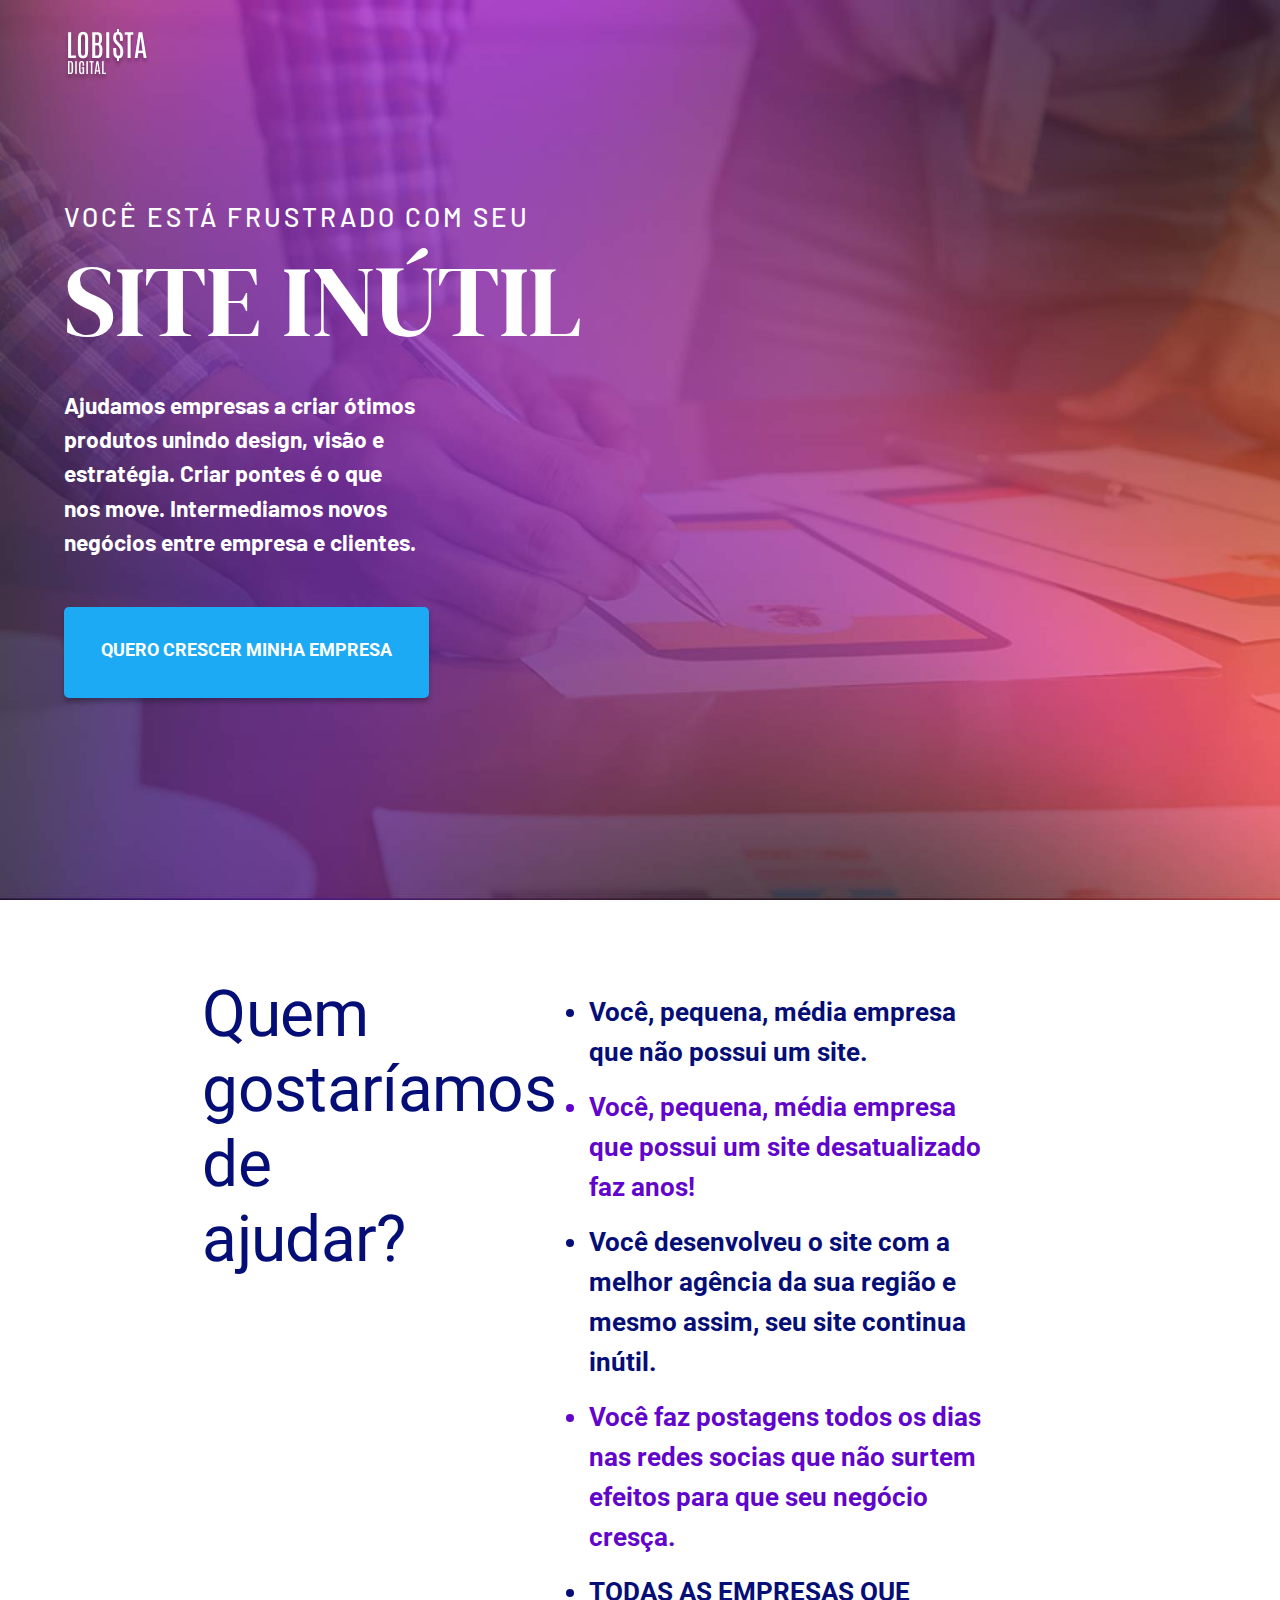
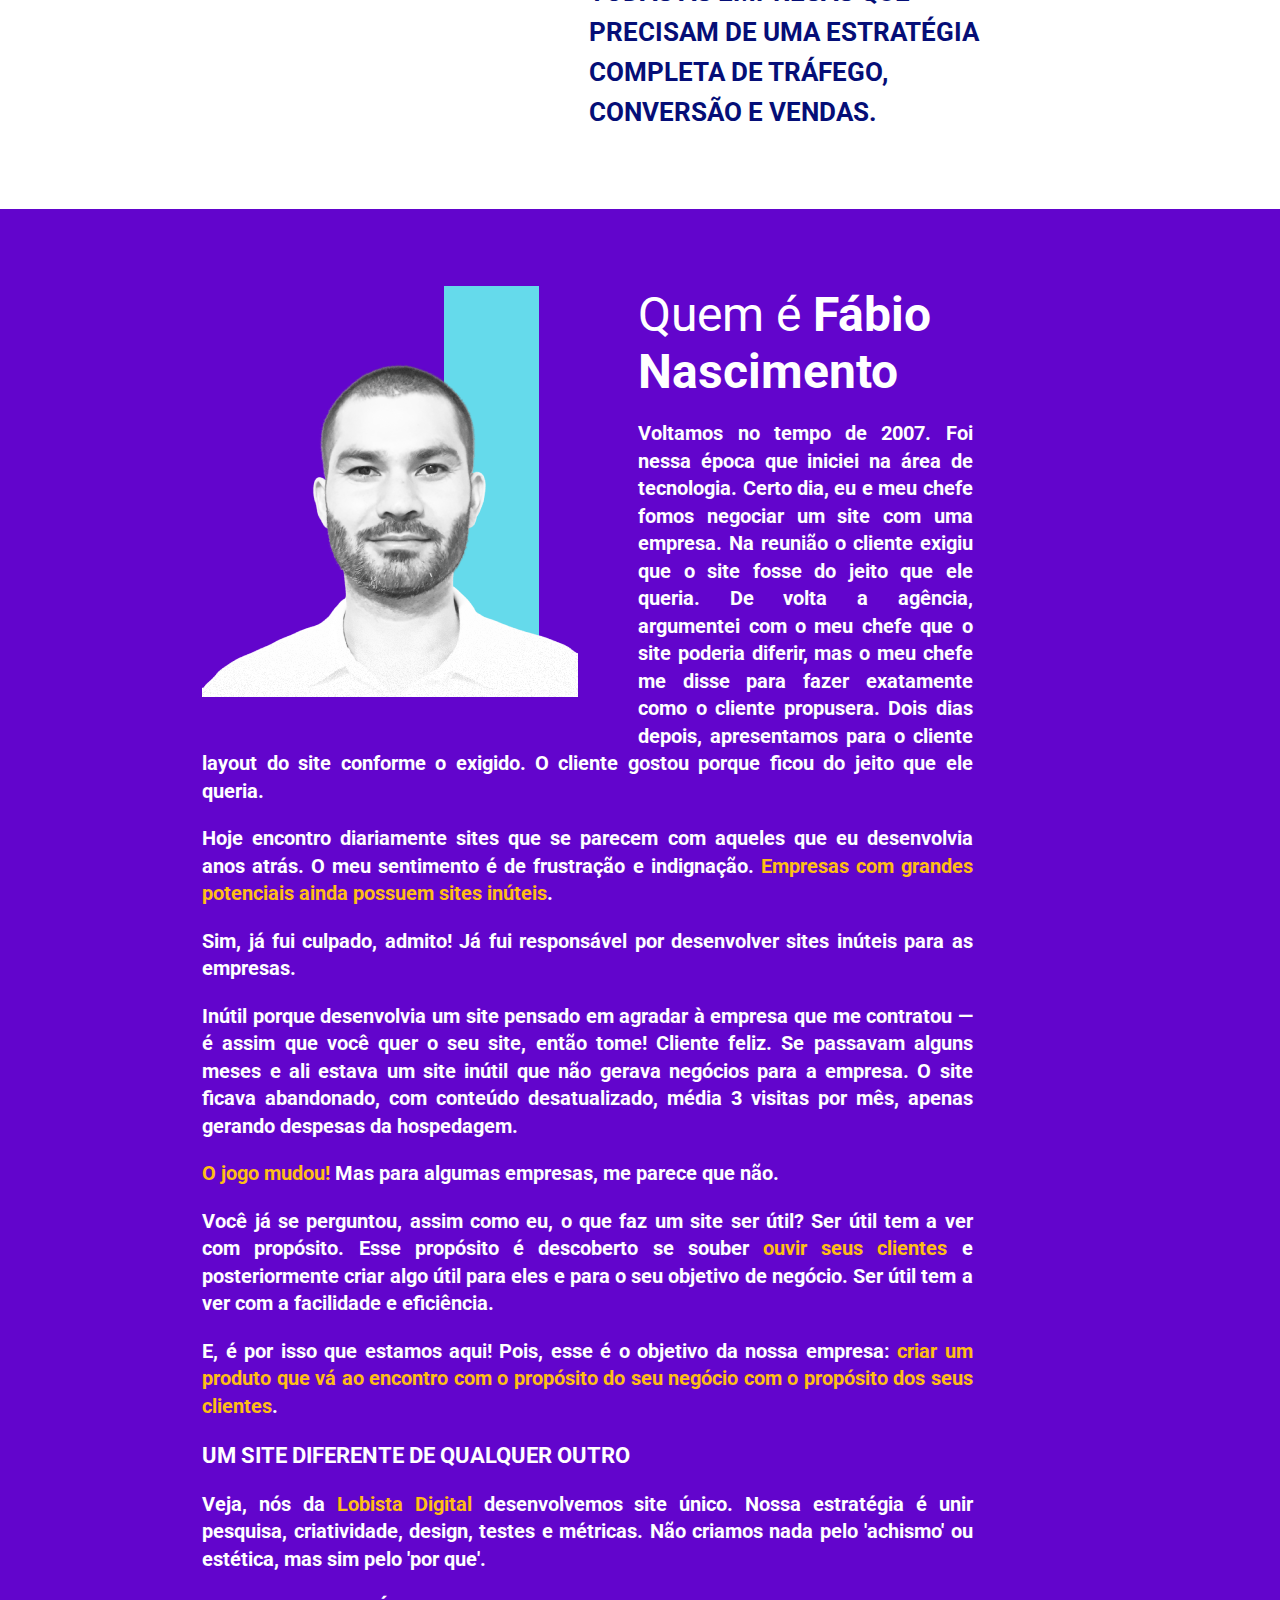
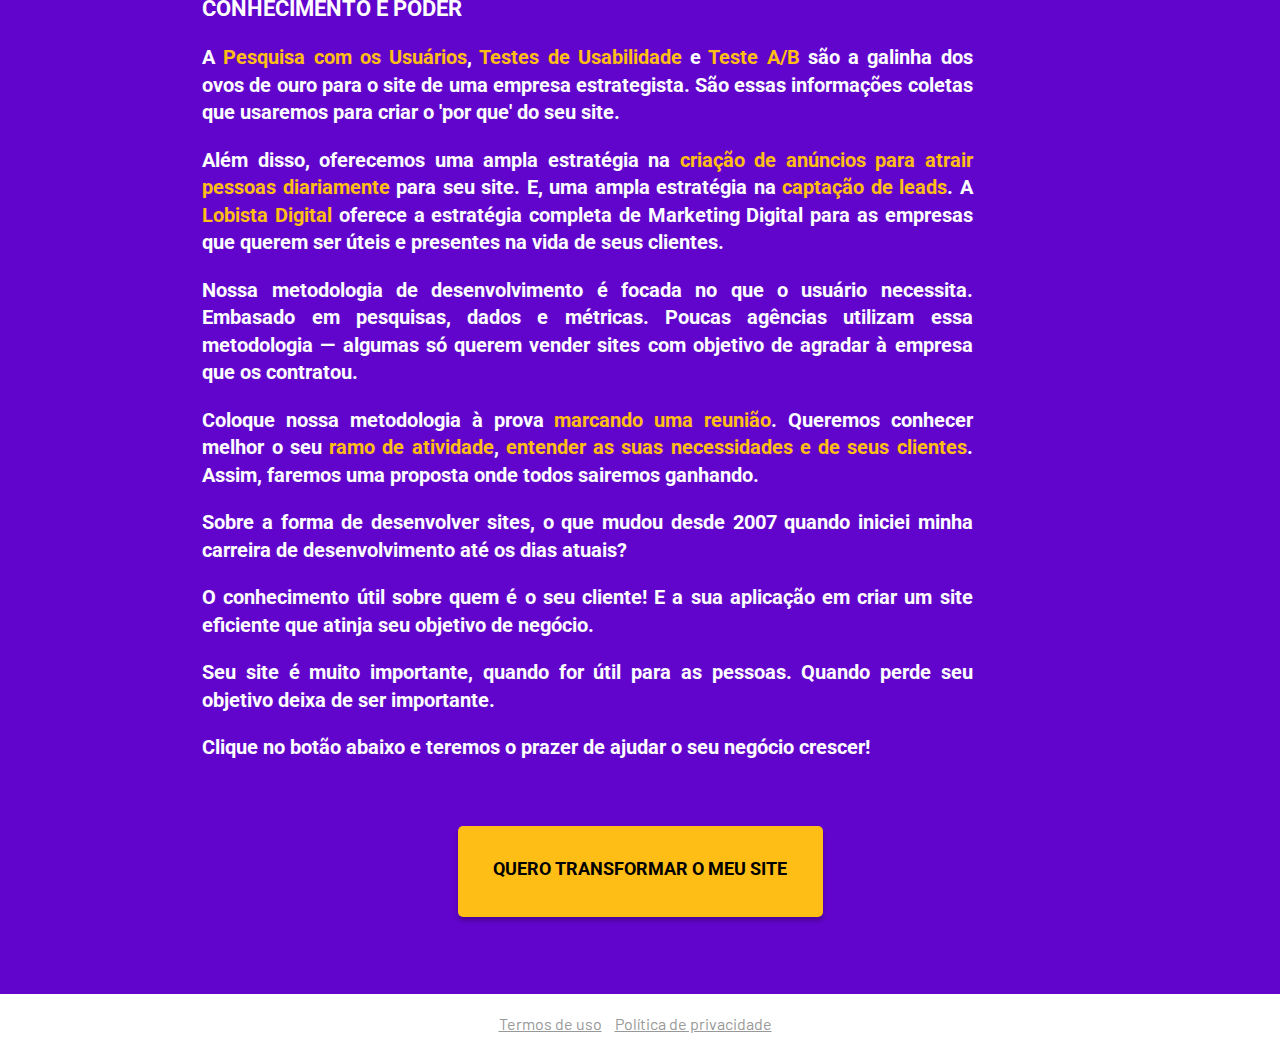
<file: index.html>
<!DOCTYPE html>
<html lang="pt-BR">
<head>
    <meta charset="UTF-8">
    <meta http-equiv="X-UA-Compatible" content="IE=edge">
    <meta name="viewport" content="width=device-width, initial-scale=1.0">
    <title>Lobista Digital - Criar pontes é o que nos move.</title>
    <meta name="facebook-domain-verification" content="efqx3jsd5r8cmqbiz8bpb8izsf94vi" />
    <link rel="stylesheet" href="./styles/template.css">
    <link rel="icon" href="https://raw.githubusercontent.com/fabionascimento1/lobistadigital/main/images/iconLobista.png" sizes="192x192">
    <link rel="apple-touch-icon-precomposed" href="https://raw.githubusercontent.com/fabionascimento1/lobistadigital/main/images/iconLobista.png">
    <meta name="msapplication-TileImage" content="https://raw.githubusercontent.com/fabionascimento1/lobistadigital/main/images/iconLobista.png">
    <!-- Google Tag Manager -->
    <script>(function(w,d,s,l,i){w[l]=w[l]||[];w[l].push({'gtm.start':
    new Date().getTime(),event:'gtm.js'});var f=d.getElementsByTagName(s)[0],
    j=d.createElement(s),dl=l!='dataLayer'?'&l='+l:'';j.async=true;j.src=
    'https://www.googletagmanager.com/gtm.js?id='+i+dl;f.parentNode.insertBefore(j,f);
    })(window,document,'script','dataLayer','GTM-5JPWDDM');</script>
    <!-- End Google Tag Manager -->
</head>
<body>
<!--https://lobistadigital.vercel.app/--> 
<div id="myModal" class="modal">

    <!-- Modal content -->
    <div class="modal-content">
      <div class="close">&times;</div>
                    <div id="mc_embed_signup">
                        <h2>VAMOS
                            CONVERSAR
                            SOBRE O SEU
                            PROJETO?</h2>
                        <form action="https://app.us5.list-manage.com/subscribe/post?u=970617e19f73274f27d35c016&amp;id=2331b0700a" method="post" id="mc-embedded-subscribe-form" name="mc-embedded-subscribe-form" class="validate" novalidate>
                            <div id="mc_embed_signup_scroll">
                            
                        <div class="indicates-required"><span class="asterisk">*</span> Campo obrigatório</div>
                        <div class="mc-field-group">
                            <label for="mce-FNAME">Seu nome </label>
                            <input type="text" value="" name="FNAME" placeholder="Digite seu nome" class="mc_embed_signup__text" id="mce-FNAME">
                        </div>
                        <div class="mc-field-group">
                            <label for="mce-EMAIL">Seu e-mail  <span class="asterisk">*</span>
                        </label>
                            <input type="email" value="" name="EMAIL" placeholder="Digite seu melhor E-mail" class="required email mc_embed_signup__text" id="mce-EMAIL">
                        </div>
                        <div class="mc-field-group">
                            <label for="mce-WHATSAPP">Prefere outro meio de comunicação? </label>
                            <input type="text" value="" name="WHATSAPP" placeholder="Digite seu número WhatsApp" class="mc_embed_signup__text" id="mce-WHATSAPP">
                        </div>
                        <div class="mc-field-group">
                            <label for="mce-EMPRESA">Você representa qual empresa? </label>
                            <input type="text" value="" name="EMPRESA" placeholder="Digite o nome empresa" class="mc_embed_signup__text" id="mce-EMPRESA">
                        </div>
                        <div class="mc-field-group">
                            <label for="mce-MMERGE2">Qual o website da empresa? </label>
                            <input type="text" value="" name="MMERGE2" placeholder="Digite o link do website" class="mc_embed_signup__text" id="mce-MMERGE2">
                        </div>
                        <div class="mc-field-group">
                            <label for="mce-MMERGE6">Quantas pessoas fazem parte da sua empresa?  <span class="asterisk">*</span>
                        </label>
                            <select name="MMERGE6" class="mc_embed_signup__text required" id="mce-MMERGE6">
                            <option value="até 19">até 19</option>
                            <option value="de 20 à 59">de 20 à 59</option>
                            <option value="de 60 à 200">de 60 à 200</option>
                            <option value="mais de 200">mais de 200</option>
                        
                            </select>
                        </div>
                        <div class="mc-field-group">
                            <label for="mce-OBJETIVONE">Qual objetivo do seu Negócio </label>
                            <input type="text" value="" placeholder="Digite objetivo do seu negócio" name="OBJETIVONE" class="mc_embed_signup__text" id="mce-OBJETIVONE">
                        </div>
                        <div class="mc-field-group input-group">
                            <label>Qual tipo de projeto você busca? </label>
                            <ul><li><input type="checkbox" value="2" checked name="group[32225][2]" id="mce-group[32225]-32225-0"><label for="mce-group[32225]-32225-0">Site</label></li>
                        <li><input type="checkbox" value="4" name="group[32225][4]" id="mce-group[32225]-32225-1"><label for="mce-group[32225]-32225-1">Aplicativo</label></li>
                        <li><input type="checkbox" value="8" name="group[32225][8]" id="mce-group[32225]-32225-2"><label for="mce-group[32225]-32225-2">Anúncios Patrocinados</label></li>
                        </ul>
                        </div>
                            <div id="mce-responses" class="clear">
                                <div class="response" id="mce-error-response" style="display:none"></div>
                                <div class="response" id="mce-success-response" style="display:none"></div>
                            </div>    <!-- real people should not fill this in and expect good things - do not remove this or risk form bot signups-->
                            <div style="position: absolute; left: -5000px;" aria-hidden="true"><input type="text" name="b_970617e19f73274f27d35c016_2331b0700a" tabindex="-1" value=""></div>
                            <div class="clear"><input type="submit" value="Enviar Agora" name="subscribe" id="mc-embedded-subscribe" class="button"></div>
                            </div>
                        </form>
                        </div>
                        <!--End mc_embed_signup-->
            
    </div>
  
  </div>
    <div class="background">
        <div class="container">
            <header id="header" class="header">
                <div class="header__content">
                    <a href="#"><img src="./images/logo-lobista-digital.png" title="Lobista Digital - Criar pontes é o que nos move." /></a>
                </div>
            </header>

            <section id="cta1" class="cta1">
                <span class="cta1__title-small">Você está frustrado com seu</span>
                <h1 class="cta1__title"> site inútil</h1>

                <p class="cta1__description">
                    <strong>Ajudamos empresas a criar ótimos produtos unindo design, visão e estratégia. Criar pontes é o que nos move. Intermediamos novos negócios entre empresa e clientes. </strong>
                </p>
                <div id="myBtn" class="cta1__btn">
                    <a id="myBtn" href="#">quero crescer minha empresa</a>
                </div>
            </section>
        </div>
    </div>

    <div class="container">
        <div class="who">
            <h2 class="who__title">Quem gostaríamos de ajudar?</h2>
            <ul class="who__list">
                <li class="who__item">Você, pequena, média empresa que não possui um site.</li>
                <li class="who__item who__item-third ">Você, pequena, média empresa que possui um site desatualizado faz anos!</li>
                <li class="who__item">Você desenvolveu o site com a melhor agência da sua região e mesmo assim, seu site continua inútil.</li>
                <li class="who__item who__item-third">Você faz postagens todos os dias nas redes socias que não surtem efeitos para que seu negócio cresça.</li>
                <li class="who__item">TODAS AS EMPRESAS QUE PRECISAM DE UMA ESTRATÉGIA COMPLETA DE TRÁFEGO, CONVERSÃO E VENDAS.</li>
            </ul>
        </div>
    </div>

    <div class="bio">
        <div class="container">
            <div class="bio__content">
                <div class="bio__description">
        
                        <img src="./images/fabionascimento.png" alt="Fabio Nascimento" class="bio__image">
                        <h3 class="bio__title">Quem é <span>Fábio Nascimento</span></h3>
                        <div class="bio__copy">
                            <p>Voltamos no tempo de 2007. Foi nessa época que iniciei na área de tecnologia. Certo dia, eu e meu chefe fomos negociar um site com uma empresa. Na reunião o cliente exigiu que o site fosse do jeito que ele queria. De volta a agência, argumentei com o meu chefe que o site poderia diferir, mas o meu chefe me disse para fazer exatamente como o cliente propusera. Dois dias depois, apresentamos para o cliente layout do site conforme o exigido. O cliente gostou porque ficou do jeito que ele queria.</p>
                            <p>Hoje encontro diariamente sites que se parecem com aqueles que eu desenvolvia anos atrás. O meu sentimento é de frustração e indignação. <strong class="bio__description-strong">
                                Empresas com grandes potenciais ainda possuem sites inúteis</strong>.</p>
                            <p>Sim, já fui culpado, admito! Já fui responsável por desenvolver sites inúteis para as empresas.</p>
                            <p>Inútil porque desenvolvia um site pensado em agradar à empresa que me contratou — é assim que você quer o seu site, então tome! Cliente feliz. Se passavam alguns meses e ali estava um site inútil que não gerava negócios para a empresa. O site ficava abandonado, com conteúdo desatualizado, média 3 visitas por mês, apenas gerando despesas da hospedagem.</p>
                            <p><strong class="bio__description-strong">O jogo mudou!</strong> Mas para algumas empresas, me parece que não.</p>
                            <p>Você já se perguntou, assim como eu, o que faz um site ser útil? Ser útil tem a ver com propósito. Esse propósito é descoberto se souber <strong class="bio__description-strong">ouvir seus clientes</strong> e posteriormente criar algo útil para eles e para o seu objetivo de negócio. Ser útil tem a ver com a facilidade e eficiência.</p>
                            <p>E, é por isso que estamos aqui! Pois, esse é o objetivo da nossa 
                                empresa:  <strong class="bio__description-strong">criar um produto que vá ao encontro com o propósito do seu negócio com o propósito dos seus clientes</strong>.</p>
                            <p><strong class="bio__description-title">Um site diferente de qualquer outro</strong></p>
                            <p>Veja, nós da <strong class="bio__description-strong">Lobista Digital</strong> desenvolvemos site único. Nossa estratégia é unir pesquisa, criatividade, design, testes e métricas. Não criamos nada pelo 'achismo' ou estética, mas sim pelo 'por que'.
                            </p>
                            <p><strong class="bio__description-title">Conhecimento é Poder</strong></p>
                            <p>A <strong class="bio__description-strong">Pesquisa com os Usuários</strong>, <strong class="bio__description-strong">Testes de Usabilidade</strong> e <strong class="bio__description-strong">Teste A/B</strong> são a galinha dos ovos de ouro para o site de uma empresa estrategista. São essas informações coletas que usaremos para criar o 'por que' do seu site.                    </p>
                            <p>Além disso, oferecemos uma ampla estratégia na <strong class="bio__description-strong">criação de anúncios para atrair pessoas diariamente</strong> 
                                para seu site. E, uma ampla estratégia na <strong class="bio__description-strong">captação de leads</strong>. A 
                                <strong class="bio__description-strong">Lobista Digital</strong> oferece a estratégia completa de Marketing Digital para as empresas que querem ser úteis e presentes na vida de seus clientes.                    </p>
                            <p>Nossa metodologia de desenvolvimento é focada no que o usuário necessita. Embasado em pesquisas, dados e métricas. Poucas agências utilizam essa metodologia — algumas só querem vender sites com objetivo de agradar à empresa que os contratou.                    </p>
                            <p>Coloque nossa metodologia à prova <strong class="bio__description-strong">marcando uma reunião</strong>. Queremos conhecer melhor o seu <strong class="bio__description-strong">
                                ramo de atividade</strong>, <strong class="bio__description-strong">entender as suas necessidades e de seus clientes</strong>. Assim, faremos uma proposta onde todos sairemos ganhando.
                            </p>
                            <p>Sobre a forma de desenvolver sites, o que mudou desde 2007 quando iniciei minha carreira de desenvolvimento até os dias atuais?
                            </p>
                            <p>O conhecimento útil sobre quem é o seu cliente! E a sua aplicação em criar um site eficiente que atinja seu objetivo de negócio.
                            </p>
                            <p>Seu site é muito importante, quando for útil para as pessoas. Quando perde seu objetivo deixa de ser importante.</p>
                            <p>Clique no botão abaixo e teremos o prazer de ajudar o seu negócio crescer!
                            </p>
                        </div>
                </div>
            </div>
            <div id="myBtn2" class="grid-center">
                <a id="myBtn2" class="cta1__btn" href="#">quero transformar o meu site</a>
            </div>
        </div>
    </div>
    <div class="container">
        <div class="footerlinks">
            <a href="/termos.html">Termos de uso</a>
            <a href="/politica.html">Política de privacidade</a>
        </div>
    </div>
   <script src="./js/script.js"></script>
</html>
</file>
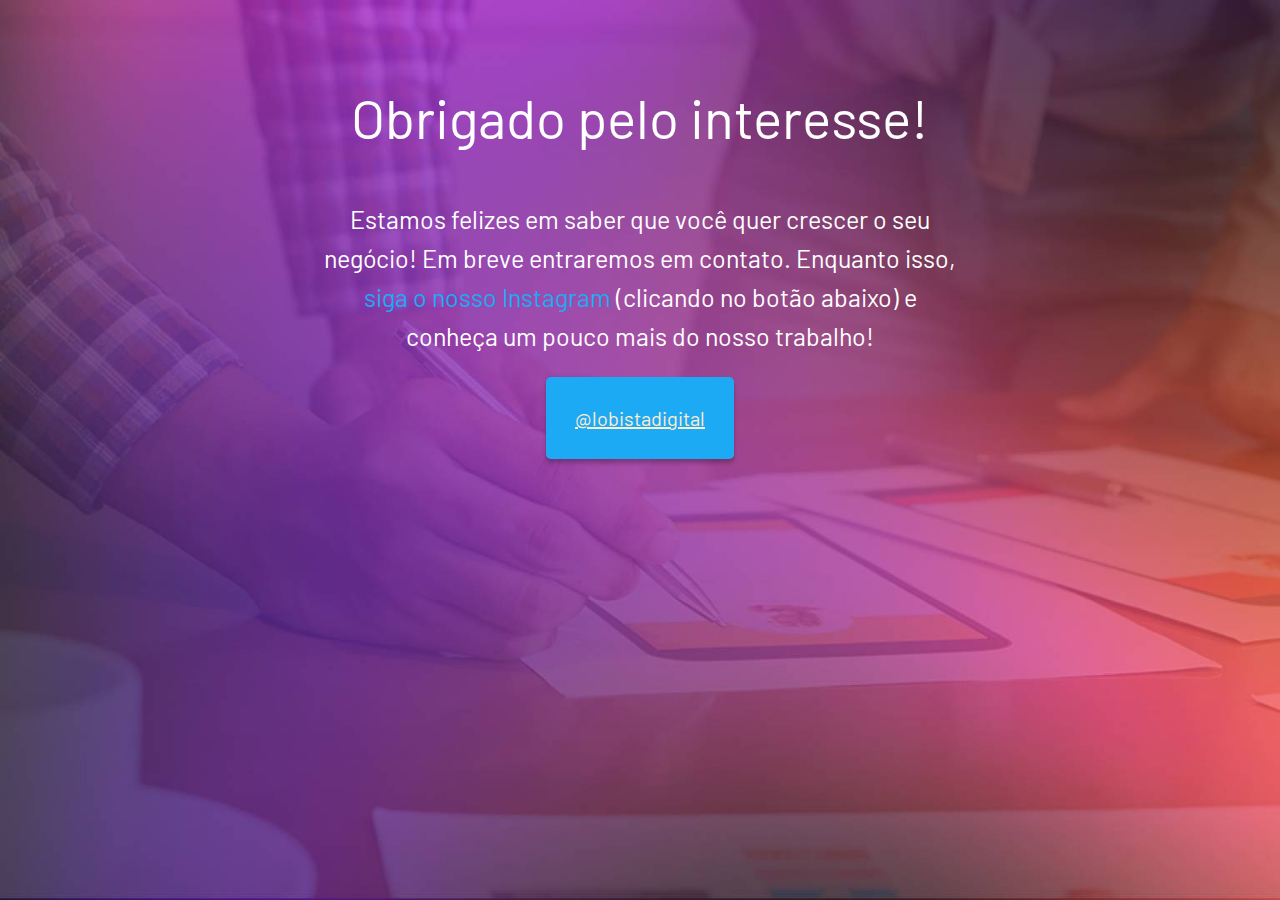
<file: obrigado copy.html>
<!DOCTYPE html>
<html lang="pt-BR">
<head>
    <meta charset="UTF-8">
    <meta http-equiv="X-UA-Compatible" content="IE=edge">
    <meta name="viewport" content="width=device-width, initial-scale=1.0">
    <title>Obrigado</title>
    <link rel="stylesheet" href="./styles/template.css">
    <link rel="stylesheet" href="./styles/obrigado.css">
    <!-- Google Tag Manager -->
    <script>(function(w,d,s,l,i){w[l]=w[l]||[];w[l].push({'gtm.start':
      new Date().getTime(),event:'gtm.js'});var f=d.getElementsByTagName(s)[0],
      j=d.createElement(s),dl=l!='dataLayer'?'&l='+l:'';j.async=true;j.src=
      'https://www.googletagmanager.com/gtm.js?id='+i+dl;f.parentNode.insertBefore(j,f);
      })(window,document,'script','dataLayer','GTM-5JPWDDM');</script>
      <!-- End Google Tag Manager -->
</head>
<body>
  <div class="background">
    <div class="container thanks">
      <h1>Obrigado pelo interesse!</h1>
      <h2>Estamos felizes em saber que você quer crescer o seu negócio! Em breve entraremos em contato. Enquanto isso, <strong>siga o nosso Instagram</strong> (clicando no botão abaixo) e conheça um pouco mais do nosso trabalho!</h2>
      <div class="myBtn2">
        <a id="myBtn" class="cta1__btn" href="https://www.instagram.com/lobistadigital">@lobistadigital</a>
      </div>
    </div>
  </div>
  
</body>
  
</html>
</file>
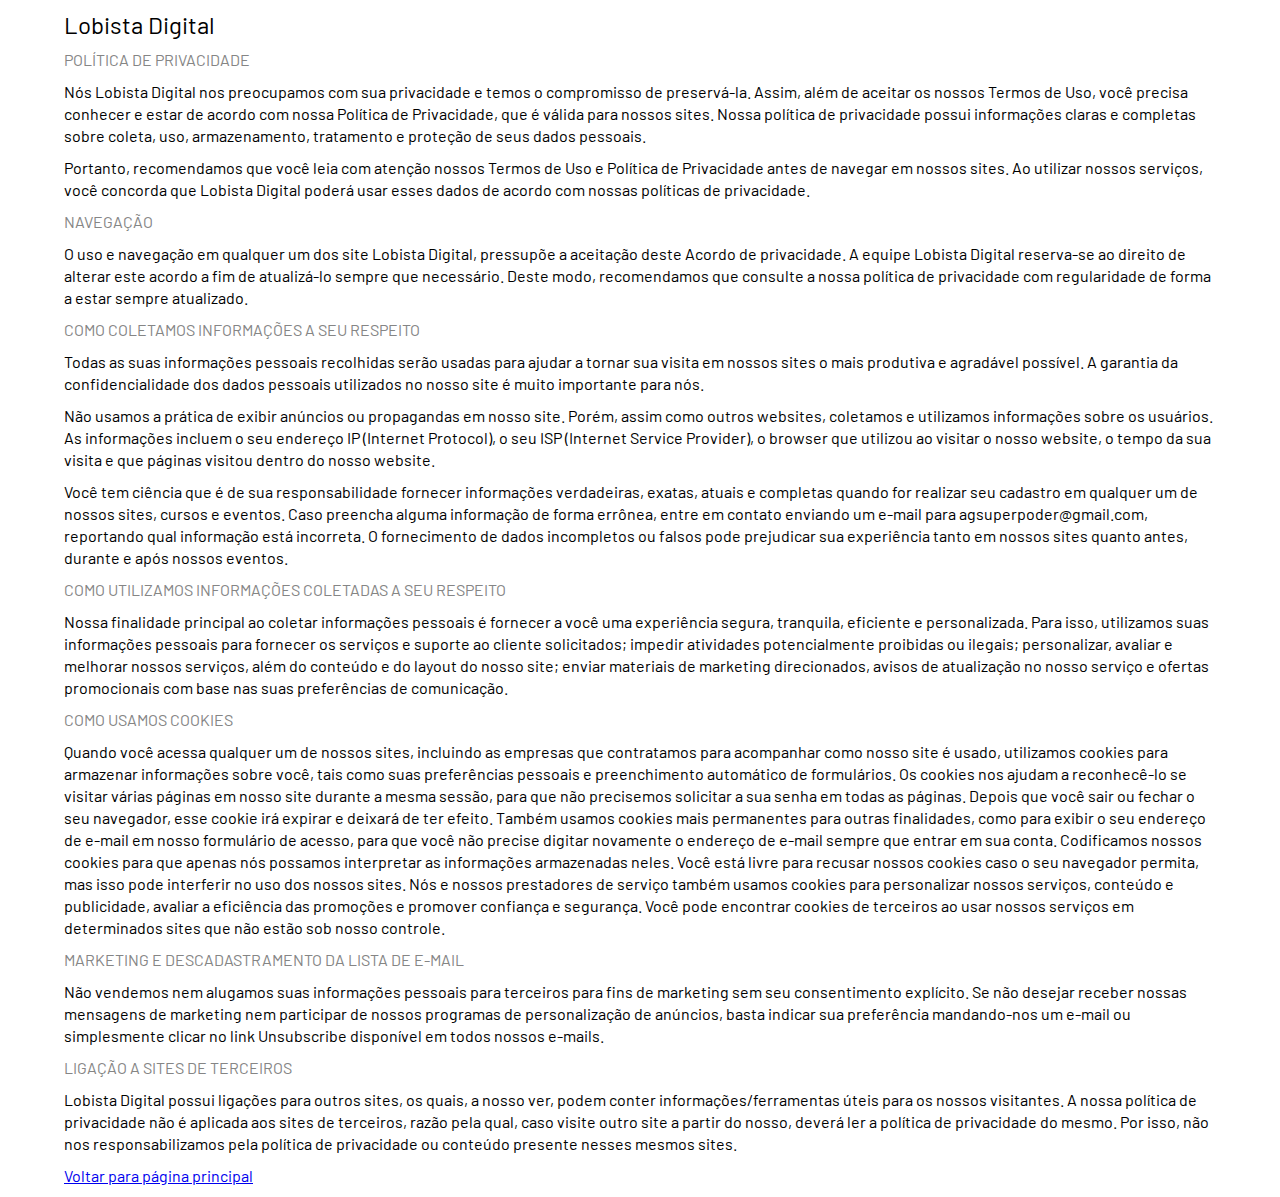
<file: politica.html>
<!DOCTYPE html>
<html lang="pt-BR">
<head>
    <meta charset="UTF-8">
    <meta http-equiv="X-UA-Compatible" content="IE=edge">
    <meta name="viewport" content="width=device-width, initial-scale=1.0">
    <title>Termos de uso</title>
    <link rel="stylesheet" href="./styles/template.css">
    <link rel="stylesheet" href="./styles/termos.css">
</head>
<body>

    <div class="container">
        <h3 class="title">
            Lobista Digital
        </h3>
        <div class="description">
            <h4>POLÍTICA DE PRIVACIDADE</h4>
            <p>
                Nós Lobista Digital nos preocupamos com sua privacidade e temos o compromisso de preservá-la. 
                Assim, além de aceitar os nossos Termos de Uso, você precisa conhecer e estar de acordo com nossa Política de Privacidade, 
                que é válida para nossos sites. Nossa política de privacidade possui 
                informações claras e completas sobre coleta, uso, armazenamento, tratamento e proteção de seus dados pessoais.
            </p>
            <p>
                Portanto, recomendamos que você leia com atenção nossos Termos de Uso e Política de Privacidade antes de navegar em nossos sites.
                 Ao utilizar nossos serviços, você concorda que Lobista Digital poderá usar esses dados de acordo com nossas 
                 políticas de privacidade.
            </p>
            <h4>Navegação</h4>
            <p>O uso e navegação em qualquer um dos site Lobista Digital, pressupõe a aceitação deste Acordo de privacidade. A equipe Lobista Digital 
                reserva-se ao direito de alterar este acordo a fim de atualizá-lo sempre que necessário. 
                Deste modo, recomendamos que consulte a nossa política de privacidade com regularidade de forma a estar sempre atualizado.
            </p>
            <h4>COMO COLETAMOS INFORMAÇÕES A SEU RESPEITO</h4>
            <p>Todas as suas informações pessoais recolhidas serão usadas para ajudar a tornar sua visita em nossos sites o mais produtiva e agradável possível. A garantia da confidencialidade dos dados pessoais utilizados no nosso site é muito importante para nós.
            </p>
            <p>Não usamos a prática de exibir anúncios ou propagandas em nosso site. Porém, assim como outros websites, coletamos e utilizamos informações sobre os usuários. As informações incluem o seu endereço IP (Internet Protocol), o seu ISP (Internet Service Provider), o browser que utilizou ao visitar o nosso website, o tempo da sua visita e que páginas visitou dentro do nosso website.</p>
            <p>Você tem ciência que é de sua responsabilidade fornecer informações verdadeiras, exatas, atuais e completas quando for realizar seu 
                cadastro em qualquer um de nossos sites, cursos e eventos. Caso preencha alguma informação de forma errônea, entre em contato enviando 
                um e-mail para agsuperpoder@gmail.com, reportando qual informação está incorreta. O fornecimento de dados incompletos ou falsos pode 
                prejudicar sua experiência tanto em nossos sites quanto antes, durante e após nossos eventos.
            </p>
                
            <h4>COMO UTILIZAMOS INFORMAÇÕES COLETADAS A SEU RESPEITO</h4>
            <p>Nossa finalidade principal ao coletar informações pessoais é fornecer a você uma experiência segura, tranquila, eficiente e personalizada. 
                Para isso, utilizamos suas informações pessoais para fornecer os serviços e suporte ao cliente solicitados; impedir atividades potencialmente proibidas ou ilegais; personalizar, avaliar e melhorar nossos serviços, 
                além do conteúdo e do layout do nosso site; enviar materiais de marketing direcionados, avisos de atualização no nosso serviço e ofertas 
                promocionais com base nas suas preferências de comunicação.
            </p>
            
            <h4>COMO USAMOS COOKIES</h4>
            <p>Quando você acessa qualquer um de nossos sites, incluindo as empresas que contratamos para acompanhar como nosso site é usado, utilizamos cookies para armazenar informações sobre você, tais como suas preferências pessoais e preenchimento automático de formulários. Os cookies nos ajudam a reconhecê-lo se visitar várias páginas em nosso site durante a mesma sessão, para que não precisemos solicitar a sua senha em todas as páginas. Depois que você sair ou fechar o seu navegador, esse cookie irá expirar e deixará de ter efeito. Também usamos cookies mais permanentes para outras finalidades, como para exibir o seu endereço de e-mail em nosso formulário de acesso, para que você não precise digitar novamente o endereço de e-mail sempre que entrar em sua conta. Codificamos nossos cookies para que apenas nós possamos interpretar as informações armazenadas neles. Você está livre para recusar nossos cookies caso o seu navegador permita, mas isso pode interferir no uso dos nossos sites. Nós e nossos prestadores de serviço também usamos cookies para personalizar nossos serviços, conteúdo e publicidade, avaliar a eficiência das promoções e promover confiança e segurança. Você pode encontrar cookies de terceiros ao usar nossos serviços em determinados sites que não estão sob nosso controle.</p>
            <h4>MARKETING E DESCADASTRAMENTO DA LISTA DE E-MAIL</h4>
            <p>Não vendemos nem alugamos suas informações pessoais para terceiros para fins de marketing sem seu consentimento explícito. Se não desejar receber nossas mensagens de marketing nem participar de nossos programas de personalização de anúncios, basta indicar sua preferência mandando-nos um e-mail ou simplesmente clicar no link Unsubscribe disponível em todos nossos e-mails.</p>
            <h4>LIGAÇÃO A SITES DE TERCEIROS</h4>
            <p>Lobista Digital possui ligações para outros sites, os quais, a nosso ver, podem conter informações/ferramentas úteis para os nossos visitantes. A nossa política de privacidade não é aplicada aos sites de terceiros, razão pela qual, caso visite outro site a partir do nosso, deverá ler a política de privacidade do mesmo. Por isso, não nos responsabilizamos pela política de privacidade ou conteúdo presente nesses mesmos sites.</p>
            <p><a href="javascript:history.back()">Voltar para página principal</a></p>
        </div>
    </div>
    
</body>
</html>
</file>
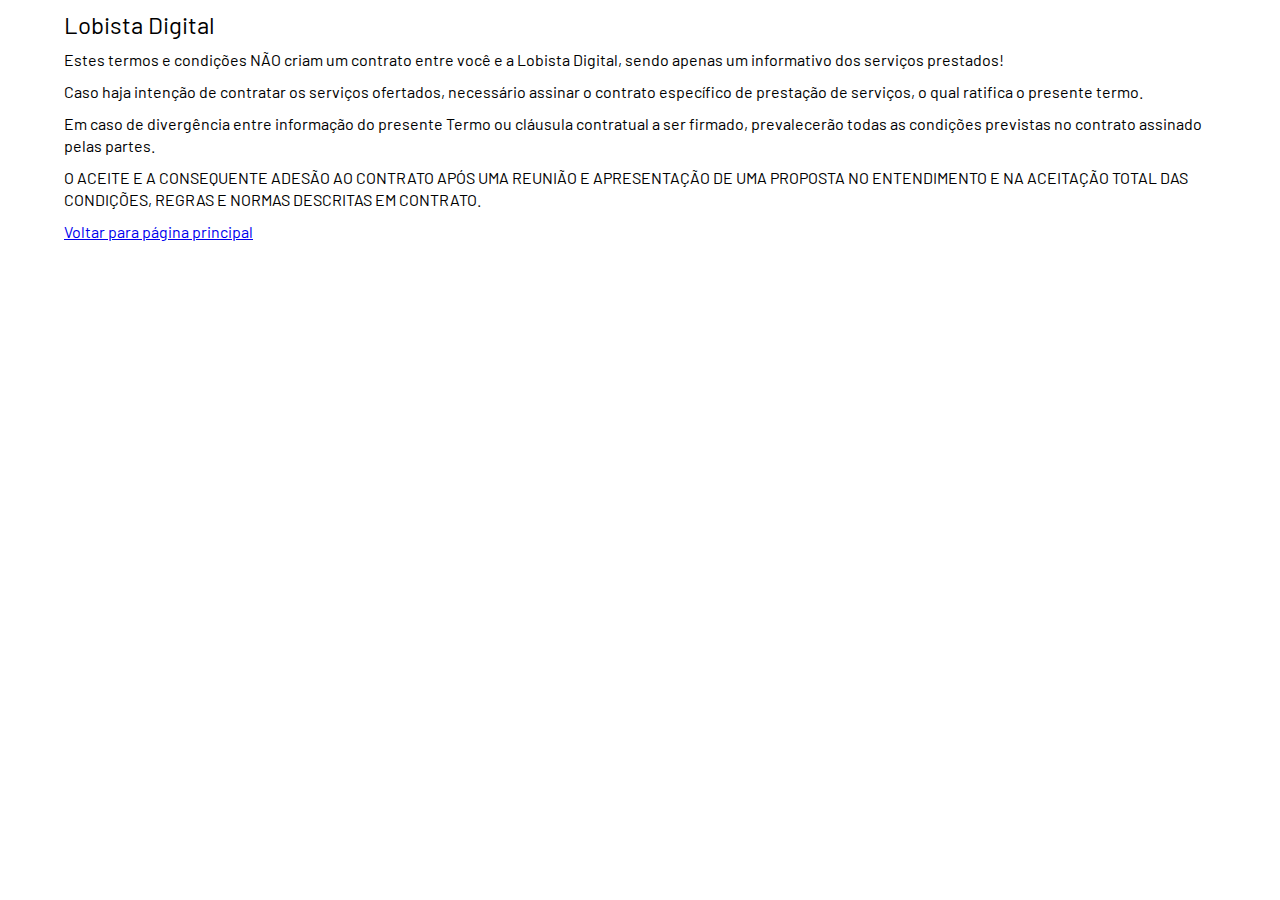
<file: termos.html>
<!DOCTYPE html>
<html lang="pt-BR">
<head>
    <meta charset="UTF-8">
    <meta http-equiv="X-UA-Compatible" content="IE=edge">
    <meta name="viewport" content="width=device-width, initial-scale=1.0">
    <title>Termos de uso</title>
    <link rel="stylesheet" href="./styles/template.css">
    <link rel="stylesheet" href="./styles/termos.css">
</head>
<body>

    <div class="container">
        <h3 class="title">
            Lobista Digital
        </h3>
        <div class="description">
            <p>
                Estes termos e condições NÃO criam um contrato entre você e a Lobista Digital, sendo apenas um informativo dos serviços prestados!
            </p>
            <p>
                Caso haja intenção de contratar os serviços ofertados, necessário assinar o contrato
                específico de prestação de serviços, o
                qual ratifica o presente termo.
            </p>
            <p>Em caso de divergência entre informação do presente Termo ou cláusula contratual a
                ser firmado, prevalecerão todas as condições previstas no contrato assinado pelas
                partes.
            </p>
            <p>O ACEITE E A CONSEQUENTE ADESÃO AO CONTRATO APÓS UMA REUNIÃO E APRESENTAÇÃO DE UMA PROPOSTA NO ENTENDIMENTO E NA ACEITAÇÃO TOTAL DAS
                CONDIÇÕES, REGRAS E NORMAS DESCRITAS EM CONTRATO.
            </p>

            <p><a href="javascript:history.back()">Voltar para página principal</a></p>
        </div>
    </div>
    
</body>
</html>
</file>
<file: styles/template.css>
@import url('https://fonts.googleapis.com/css2?family=Barlow:wght@300;500&family=DM+Serif+Display&family=Roboto:wght@300;700&display=swap');
/* 
font-family: 'Barlow', sans-serif;
font-family: 'DM Serif Display', serif;
font-family: 'Roboto', sans-serif;
*/
:root {
    --primary-color: #7BE0ED;
    --second-color: #050E77;
    --third-color: #6205cc;
    --white-color: #fff;
    --call-to-action-color: #1DAAF5;
    --call-to-action2-color: rgb(255,190,21);

}
html, body, div, span, applet, object, iframe, h1, h2, h3, h4, h5, h6, p, blockquote, pre, a, abbr, acronym, address, big, cite, code, del, dfn, em, img, ins, kbd, q, s, samp, small, strike, strong, sub, sup, tt, var, b, u, i, center, dl, dt, dd, ol, ul, li, fieldset, form, label, legend, table, caption, tbody, tfoot, thead, tr, th, td, article, aside, canvas, details, embed, figure, figcaption, footer, header, hgroup, menu, nav, output, ruby, section, summary, time, mark, audio, video {
    margin: 0;
    padding: 0;
    border: 0;
    font-size: 100%;
    font: inherit;
    vertical-align: baseline;
}

body {
    font-family: 'Barlow', sans-serif;
}


.container{
    max-width: 100%;
    padding: 0 5%;
    margin: 0 auto;
}

.background{
    background-image: url("../images/background.jpg");
    height: 100vh;
    background-size: cover;
    background-repeat: no-repeat;
}

.header__content{
    padding-top: 24px;
}

.cta1{
    margin-top: 115px;
}
.cta1__title-small{
    font-size: 1.625rem;
    letter-spacing: 3px;
    text-transform: uppercase;
    font-weight: 500;
    color: var(--white-color);
}

.cta1__title{
    font-size: 6.25rem;
    text-transform: uppercase;
    letter-spacing: -0.01em;
    font-family: 'DM Serif Display', serif;
    color: var(--white-color);
}

.cta1__description{
    width:  380px;
    margin-top: 44px;
    font-size: 1.425rem;
    line-height: 1.5;
    margin: 1.125rem 0 3rem;
    max-width: 22.3125rem;
    width: 100%;
    font-weight: 300;
    color: var(--white-color);
}

.cta1__description strong{
    font-weight: bold;
}

.cta1__btn{
    margin-top: 44px;
    width: 365px;
    height: 66px;
    background: #1DAAF5;
    box-shadow: 0px 4px 4px rgba(0, 0, 0, 0.25);
    border-radius: 5px;
    text-align: center;
    padding-top: 25px;
}
.cta1__btn:hover{
    background: #0d9deb;
}
.cta1__btn a {
    font-family: 'Roboto', sans-serif;
    font-style: normal;
    font-weight: bold;
    font-size: 18px;
    line-height: 35px;
    text-transform: uppercase;
    color: var(--white-color);
    text-decoration: none;

}

@media (min-width: 320px) and (max-width: 540px) {
  
    .cta1{
        margin-top: 85px;
    }
    .cta1__title-small{
        font-size: 1rem;
        letter-spacing: 2px;
    }
    
    .cta1__title{
        font-size: 3.8em;
        letter-spacing: -0.01em;
    }
    
    .cta1__description{
        width:  90%;
        margin-top: 24px;
        font-size: 1rem;
        line-height: 1.5;
        font-weight: normal;
    }
    
    
    .cta1__btn{
        margin-top: 44px;
        width: 85%;
        height: 55px;
        box-shadow: 0px 4px 4px rgba(0, 0, 0, 0.25);
        padding-top: 18px;
        cursor: pointer;
    }
    
    .cta1__btn a {
        font-style: normal;
        font-weight: bold;
        font-size: 15px;
        line-height: 35px;
    }
    
  }

  @media (min-width: 280px) and (max-width: 320px) {
  
    .cta1{
        margin-top: 75px;
        text-align: center;
    }
    .cta1__title-small{
        font-size: 0.9rem;
        letter-spacing: 2px;
    }
    
    .cta1__title{
        font-size: 3.3em;
        letter-spacing: -0.01em;
    }
    
    .cta1__description{
        width:  100%;
        margin-top: 24px;
        font-size: 1rem;
        line-height: 1.5;
        width: 100%;
        font-weight: normal;
    }
    
    
    .cta1__btn{
        margin-top: 44px;
        width: 100%;
        height: 55px;
        box-shadow: 0px 4px 4px rgba(0, 0, 0, 0.25);
        padding-top: 18px;
    }
    
    .cta1__btn a {
        font-style: normal;
        font-weight: bold;
        font-size: 16px;
        line-height: 35px;
    }
    
  }

.who{
    display: grid;
    width: 76%;
    grid-template-columns: 27% 67%;
    padding: 77px 0;
    margin-left: 12%;
}

.who__title{
    font-size: 4rem;
    letter-spacing: -0.01em;
    color: var(--second-color);
    font-family: 'Roboto', sans-serif;
}

.who__list{
    margin-left: 150px;
    width: 70%;
}
.who__item{
    font-family: 'Roboto', sans-serif;
    font-size: 1.6rem;
    font-weight: bold;
    line-height: 2.5rem;
    margin-top: 15px;
    color: var(--second-color);
}

.who__item-third{
    color: var(--third-color);
}

@media (min-width:768px) and (max-width: 1024px) {
    .who{
        display: grid;
        grid-template-columns: 25% 75%;
        padding: 70px 0;
        width: 100%;
        margin-left: 0;
    }
    
    .who__title{
        font-size: 2.4rem;
        letter-spacing: -0.01em;
        color: var(--second-color);
    }
    
    .who__list{
        margin-left: 70px;
    }
    .who__item{
        font-family: 'Roboto', sans-serif;
        font-size: 1.3rem;
        font-weight: bold;
        line-height: 2.3rem;
        margin-top: 15px;
        color: var(--second-color);
    }
    
    .who__item-third{
        color: var(--third-color);
    }
}

@media (min-width:280px) and (max-width: 767px) {
    .who{
        display: block;
        padding: 50px 0;
        width: 100%;
        margin-left: 0;
    }
    
    .who__title{
        font-size: 2.1rem;
        letter-spacing: -0.01em;
        color: var(--second-color);
    }
    
    .who__list{
        margin-left: 15px;
        margin-top: 35px;
        width: 96%;
    }
    .who__item{
        font-family: 'Roboto', sans-serif;
        font-size: 1rem;
        font-weight: bold;
        line-height: 1.8rem;
        margin-top: 15px;
        color: var(--second-color);
    }
    
    .who__item-third{
        color: var(--third-color);
    }
}

.bio{
    background-color: var(--third-color);
    padding: 77px 0;
}
.bio__content{
    padding-left: 12%;
}
.bio__description{
    width: 76%;
}
.bio__title{
    font-family: 'Roboto', sans-serif;
    color: var(--white-color);
    font-size: 3rem;
    margin-bottom: 20px;
}
.bio__title span{
    font-weight: bold;
}
.bio__image{
    float: left;
    margin-right: 60px;
    margin-bottom: 40px;
}
.bio__description p{
    font-family: 'Roboto', sans-serif;
    font-weight: bold;
    color: var(--white-color);
    margin-bottom: 20px;
    line-height: 1.375;
    font-size: 1.25rem;
    text-align: justify;
   
}
.bio__description-strong{
    color: var(--call-to-action2-color);
}
.bio__description-title{
    font-size: 1.4rem;
    text-transform: uppercase;
}
.grid-center{
    display: flex;
    justify-content: center;
    
}
.grid-center a{
    font-family: 'Roboto', sans-serif;
    font-style: normal;
    font-weight: bold;
    font-size: 18px;
    line-height: 35px;
    text-transform: uppercase;
    color: #000;
    box-shadow: 0px 4px 4px rgba(0, 0, 0, 0.25);
    text-decoration: none;
    background-color:var(--call-to-action2-color);
}

.grid-center a:hover{
    background-color:rgb(226, 162, 0);;
}

@media (min-width:768px) and (max-width: 1024px) {
    .bio{
        background-color: var(--third-color);
        padding: 77px 0;
    }
    .bio__content{
        padding-left: 0%;
    }
    .bio__description{
        width: 100%;
    }
    .bio__title{
        font-family: 'Roboto', sans-serif;
        color: var(--white-color);
        font-size: 2rem;
        margin-bottom: 20px;
    }
    .bio__title span{
        font-weight: bold;
    }
    .bio__image{
        float: left;
        margin-right: 60px;
        margin-bottom: 40px;
    }
    .bio__description p{
        font-family: 'Roboto', sans-serif;
        font-weight: bold;
        color: var(--white-color);
        margin-bottom: 20px;
        line-height: 1.375;
        font-size: 1rem;
        text-align: justify;
       
    }
    .bio__description-strong{
        color: var(--call-to-action2-color);
    }
    .bio__description-title{
        font-size: 1.4rem;
        text-transform: uppercase;
    }
}


@media (min-width:280px) and (max-width: 767px) {
    .bio{
        background-color: var(--third-color);
        padding: 77px 0;
    }
    .bio__content{
        padding-left: 0%;
    }
    .bio__description{
        width: 100%;
        display: flex;
        flex-direction: column;
    }
    .bio__title{
        font-family: 'Roboto', sans-serif;
        color: var(--white-color);
        font-size: 2rem;
        margin-bottom: 20px;
        order: 1;
    }
    .bio__title span{
        font-weight: bold;
    }
    .bio__image{
        float: none;
        margin-right: 0px;
        margin-bottom: 30px;
        width: 100%;
        order: 2;
    }
    .bio__copy{
        order: 3;
    }
    .bio__description p{
        font-family: 'Roboto', sans-serif;
        font-weight: bold;
        color: var(--white-color);
        margin-bottom: 20px;
        line-height: 1.375;
        font-size: 1rem;
        text-align: justify;
        letter-spacing: -0.02em;
       
    }
    .bio__description-strong{
        color: var(--call-to-action2-color);
    }
    .bio__description-title{
        font-size: 1rem;
        text-transform: uppercase;
    }
    .grid-center a{
        font-size: 16px;
    }
}
/* The Modal (background) */
.modal {
    display: none; /* Hidden by default */
    position: fixed; /* Stay in place */
    z-index: 1; /* Sit on top */
    left: 0;
    top: 0;
    width: 100%; /* Full width */
    height: 100%; /* Full height */
    overflow: auto; /* Enable scroll if needed */
    background-color: rgb(0,0,0); /* Fallback color */
    background-color: rgba(0,0,0,0.6); /* Black w/ opacity */
  }
  
  /* Modal Content/Box */
  .modal-content {
    background-color: #f6f6f6;
    margin: 5% auto; /* 15% from the top and centered */
    padding: 40px;
    border: 1px solid #888;
    width: 80%; /* Could be more or less, depending on screen size */
  }
  
  /* The Close Button */
  .close {
    color: #000;
    float: right;
    font-size: 38px;
    font-weight: bold;
  }
  
  .close:hover,
  .close:focus {
    color: black;
    text-decoration: none;
    cursor: pointer;
  }

#mc_embed_signup{
    clear:left; 
    font: 14px Helvetica,Arial,sans-serif;
}

#mc_embed_signup h2{
    font-size: 2.8rem;
    font-weight: bold;
    margin-bottom: 50px;
    font-family: 'DM Serif Display', serif;
}
.indicates-required{
    margin: 0px 0 30px 0;
    color: #333;
}
#mc-embedded-subscribe-form label{
    display: block;
    margin-bottom: 4px;
}
.mc_embed_signup__text{
    margin-bottom: 20px;
    padding: 10px 0px 10px 10px;
    width: 320px;
    border: 2px rgb(207, 207, 207) solid;
    font-size: 16px;
    font-weight: 400;
}
#mc-embedded-subscribe{
    margin-top: 24px;
    width: 320px;
    height: 66px;
    background: #1DAAF5;
    box-shadow: 0px 4px 4px rgba(0, 0, 0, 0.25);
    border-radius: 5px;
    text-align: center;
    padding-top: 25px;
    color: var(--white-color);
    font-size: 22px;
    font-weight: bold;
    padding: 20px 0;
    border:0;
}
#mc-embedded-subscribe:hover{
    background: #0c92da; 
}


.input-group ul li{
    display: flex;
    margin: 10px 0;
    font-weight: bold;
}

@media (min-width:280px) and (max-width: 420px) {
    .modal-content {
        background-color: #f6f6f6;
        margin: 5% auto; /* 15% from the top and centered */
        padding: 5%;
        width: 90%; /* Could be more or less, depending on screen size */
      }
      #mc_embed_signup h2{
        font-size: 2.2rem;
        font-weight: bold;
        margin-bottom: 40px;
        font-family: 'DM Serif Display', serif;
    }
    .mc_embed_signup__text{
        margin-bottom: 20px;
        padding: 10px 0px 10px 10px;
        width: 90%;
        border: 2px rgb(207, 207, 207) solid;
        font-size: 16px;
        font-weight: 400;
    }
    #mc-embedded-subscribe{
        margin-top: 24px;
        width: 90%;
        height: 66px;
        background: #1DAAF5;
        box-shadow: 0px 4px 4px rgba(0, 0, 0, 0.25);
        border-radius: 5px;
        text-align: center;
        padding-top: 25px;
        color: var(--white-color);
        font-size: 22px;
        font-weight: bold;
        padding: 20px 0;
        border:0;
    }
}


.footerlinks{
    text-align: center;
    padding: 20px 0px;
}

.footerlinks a{
    color: rgb(153, 153, 153);
    margin-right: 10px;
}
</file>
<file: styles/obrigado.css>
body{
    background-color: #274260;
}
.thanks{
    text-align: center;
    width: 50%;
    padding: 5% 0;
}

h1{
    font-size: 55px;
    color: #fff;
    margin: 20px 0;
}

h2{
    font-size: 25px;
    color: #fff;
    margin: 50px 0;
    line-height: 39px;
}

strong{
    color: #1DAAF5;
}

.myBtn2 a{
    padding: 29px;
    color: blanchedalmond;
    font-size: 20px;
}

@media (min-width:280px) and (max-width: 1080px) {
    .thanks{
        width: 90%;
        padding: 3% 0;
    }
    h1{
        font-size: 45px;
        color: #fff;
        margin: 20px 0;
    }
    
    h2{
        font-size: 21px;
        color: #fff;
        margin: 50px 0;
        line-height: 32px;
    }
}
</file>
<file: styles/termos.css>
.title{
    font-size: 24px;
    margin: 10px 0;
}
.description h4{
    margin: 10px 0;
    line-height: 22px;
    text-transform: uppercase;
    color: rgb(133, 133, 133);
}
.description p {
    margin: 10px 0;
    line-height: 22px;
}
</file>
